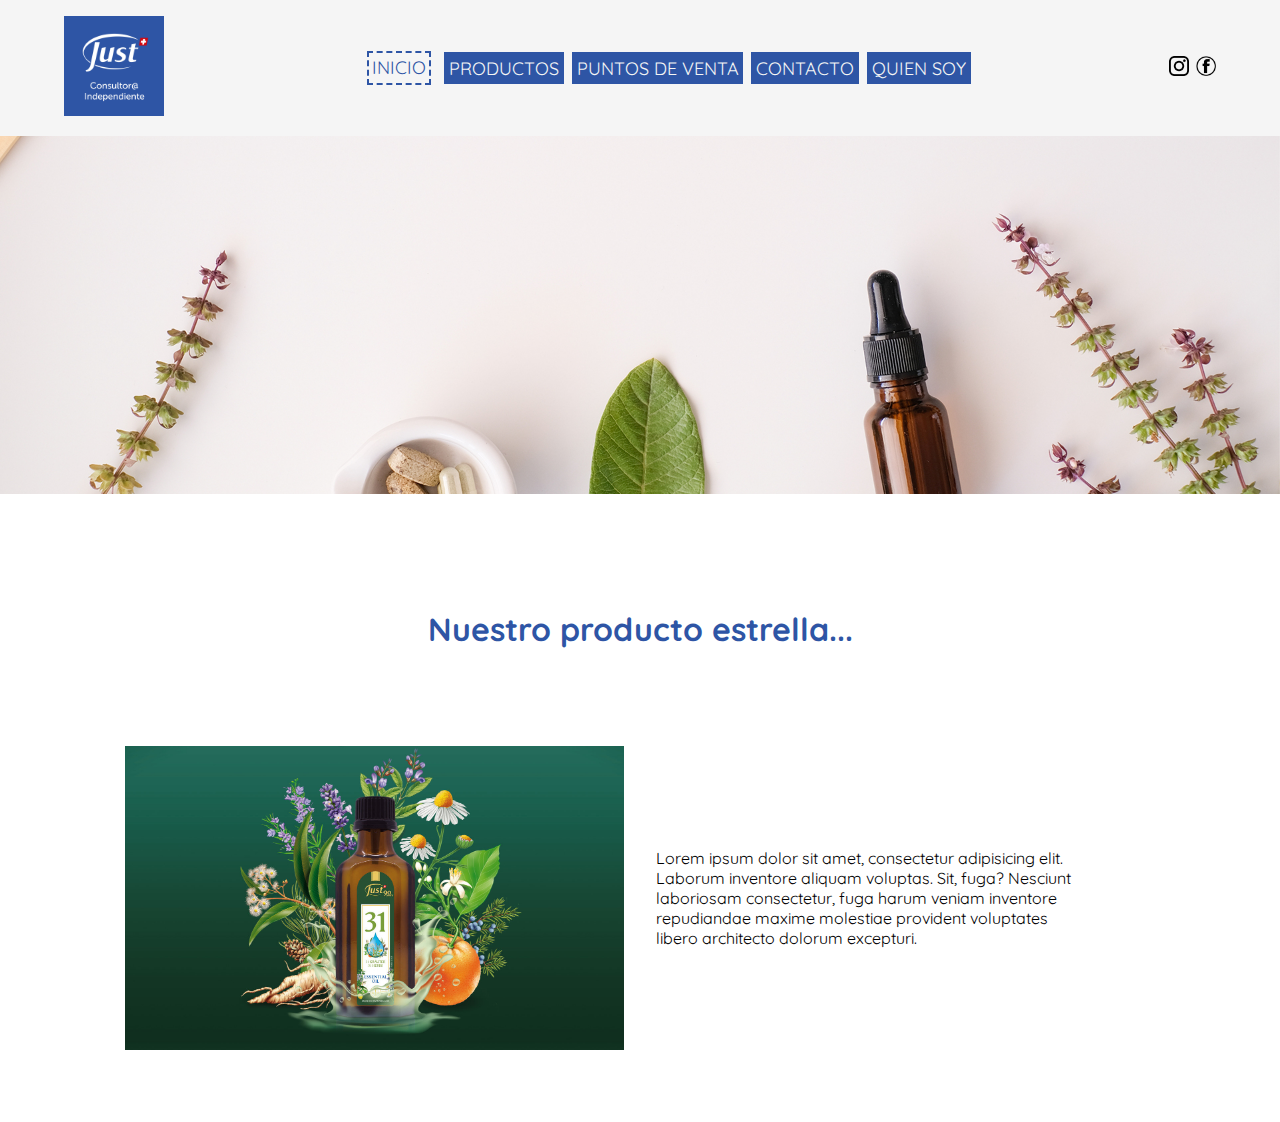
<file: index.html>
<!DOCTYPE html>
<html lang="en">

<head>
    <meta charset="UTF-8">
    <meta http-equiv="X-UA-Compatible" content="IE=edge">
    <meta name="viewport" content="width=device-width, initial-scale=1.0">
    <!-- link a mi css -->
    <link rel="stylesheet" href="./css/style.css">
    <!-- link font -->
    <link rel="preconnect" href="https://fonts.googleapis.com">
    <link rel="preconnect" href="https://fonts.gstatic.com" crossorigin>
    <link href="https://fonts.googleapis.com/css2?family=Quicksand&display=swap" rel="stylesheet">
    <title>Just by Pame</title>
</head>

<body>

    <header>

        <!-- imagen logo -->
        <div class="divImagenLogo">
            <img src="./img/logo.png" alt="Logo de justByPame">
        </div>

        <!-- navegacion -->
        <nav class="contenedor navegacion">
            <ul>
                <li class="itemActual">
                    <a href="./index.html">Inicio</a>
                </li>

                <li>
                    <a href="./pages/productos.html">Productos</a>
                </li>

                <li>
                    <a href="./pages/puntosVentas.html">Puntos de venta</a>
                </li>
                <li>
                    <a href="./pages/contacto.html">Contacto</a>
                </li>
                <li>
                    <a href="./pages/quienSoy.html">Quien soy</a>
                </li>
            </ul>
        </nav>

        <!-- redes sociales -->
        <div class="contenedor divRedes">

            <a target="_blank" href="https://www.instagram.com/just.arg/?hl=es">
                <img class="imagenInstagram" src="./img/logo_instagram.png" alt="">
            </a>

            <a target="_blank" href="https://es-la.facebook.com/VMJust/">
                <img class="imagenFacebook" src="./img/logo_facebook.png" alt="">
            </a>

        </div>

    </header>

    <main class="mainIndex">

        <!-- banner -->

        <img class="imagenBanner" src="./img/banner.jpg" alt="Banner productos just">


        <h1 class="tituloProducto">Nuestro producto estrella...</h1>

        <!-- producto estrella -->
        <img class="imagenProducto" src="./img/oleo31.jpg" alt="Oleo 31">

        <p class="textoProducto">Lorem ipsum dolor sit amet, consectetur adipisicing elit. Laborum inventore aliquam
            voluptas. Sit, fuga?
            Nesciunt laboriosam consectetur, fuga harum veniam inventore repudiandae maxime molestiae provident
            voluptates libero architecto dolorum excepturi.</p>

    </main>

    <footer></footer>



</body>

</html>
</file>
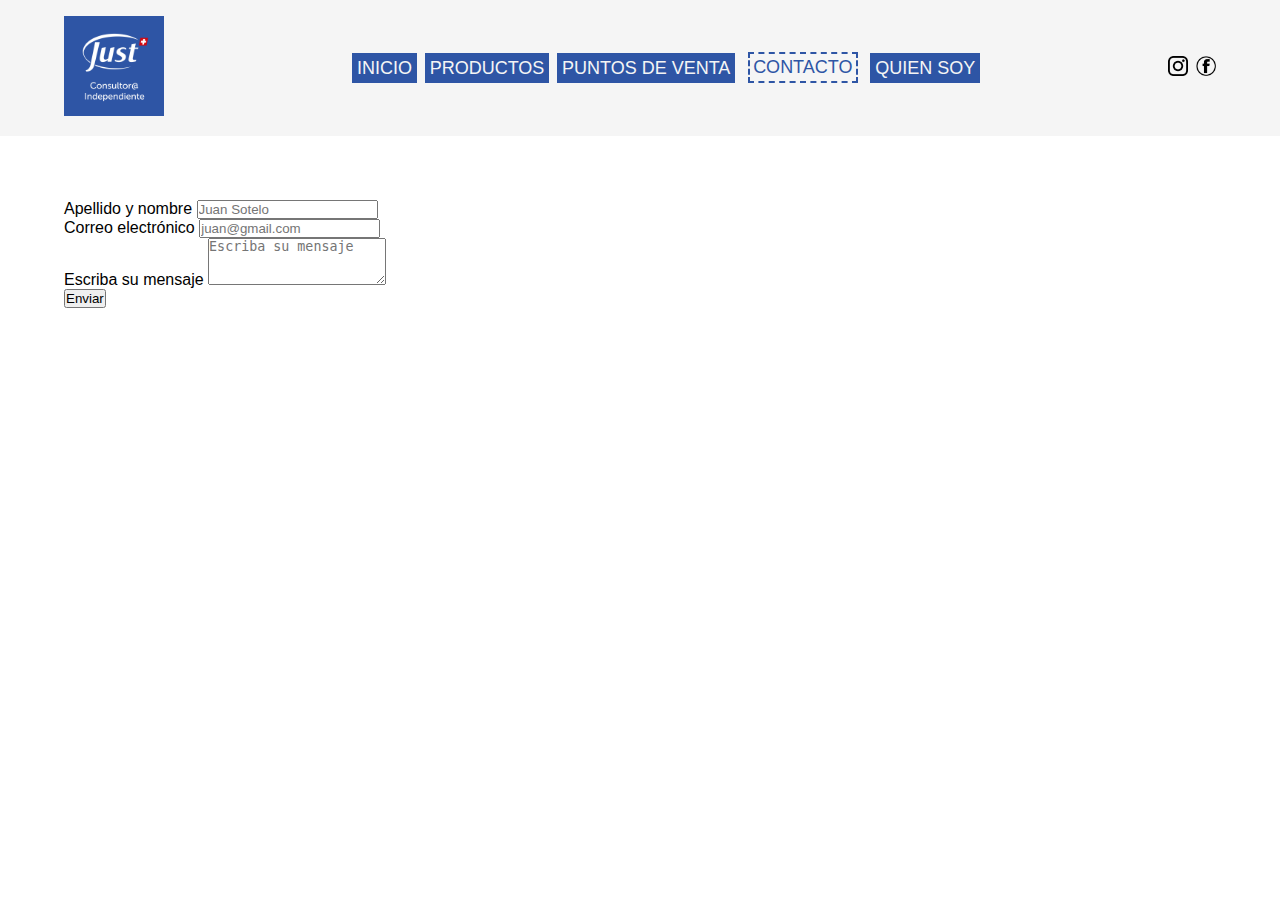
<file: pages/contacto.html>
<!DOCTYPE html>
<html lang="en">

<head>
    <meta charset="UTF-8">
    <meta http-equiv="X-UA-Compatible" content="IE=edge">
    <meta name="viewport" content="width=device-width, initial-scale=1.0">
    <!-- link bootstrap -->
    <link href="https://cdn.jsdelivr.net/npm/bootstrap@5.3.0-alpha3/dist/css/bootstrap.min.css" rel="stylesheet"
        integrity="sha384-KK94CHFLLe+nY2dmCWGMq91rCGa5gtU4mk92HdvYe+M/SXH301p5ILy+dN9+nJOZ" crossorigin="anonymous">
    <!-- link a mi css -->
    <link rel="stylesheet" href="../css/style.css">
    <title>Contacto</title>
</head>

<body>

    <header>

        <!-- imagen logo -->
        <div class="divImagenLogo">
            <img src="../img/logo.png" alt="Logo de justByPame">
        </div>

        <!-- navegacion -->
        <nav class="contenedor navegacion">
            <ul>
                <li>
                    <a href="../index.html">Inicio</a>
                </li>

                <li>
                    <a href="../productos.html">Productos</a>
                </li>

                <li>
                    <a href="./puntosVentas.html">Puntos de venta</a>
                </li>
                <li class="itemActual">
                    <a href="./contacto.html">Contacto</a>
                </li>
                <li>
                    <a href="./quienSoy.html">Quien soy</a>
                </li>
            </ul>
        </nav>

        <!-- redes sociales -->
        <div class="contenedor divRedes">

            <a target="_blank" href="https://www.instagram.com/just.arg/?hl=es">
                <img class="imagenInstagram" src="../img/logo_instagram.png" alt="">
            </a>

            <a target="_blank" href="https://es-la.facebook.com/VMJust/">
                <img class="imagenFacebook" src="../img/logo_facebook.png" alt="">
            </a>

        </div>

    </header>

    <main class="mainContacto">

        <form>
            <div class="mb-3">
                <label for="apellido y nombre" class="form-label">Apellido y nombre</label>
                <input type="text" class="form-control" placeholder="Juan Sotelo">
            </div>

            <div class="mb-3">
                <label for="Email" class="form-label">Correo electrónico</label>
                <input type="email" class="form-control" aria-describedby="emailHelp" placeholder="juan@gmail.com">
            </div>

            <div class="form-group mb-3">
                <label for="su mensaje">Escriba su mensaje</label>
                <textarea class="form-control" id="exampleFormControlTextarea1" rows="3" placeholder="Escriba su mensaje"></textarea>
            </div>

            <button type="submit" class="btn btn-primary">Enviar</button>

        </form>

        <div>
            <!-- <img src="" alt="imagen"> -->
        </div>

    </main>

    <footer></footer>

    <script src="https://cdn.jsdelivr.net/npm/bootstrap@5.3.0-alpha3/dist/js/bootstrap.bundle.min.js"
        integrity="sha384-ENjdO4Dr2bkBIFxQpeoTz1HIcje39Wm4jDKdf19U8gI4ddQ3GYNS7NTKfAdVQSZe"
        crossorigin="anonymous"></script>

</body>

</html>
</file>
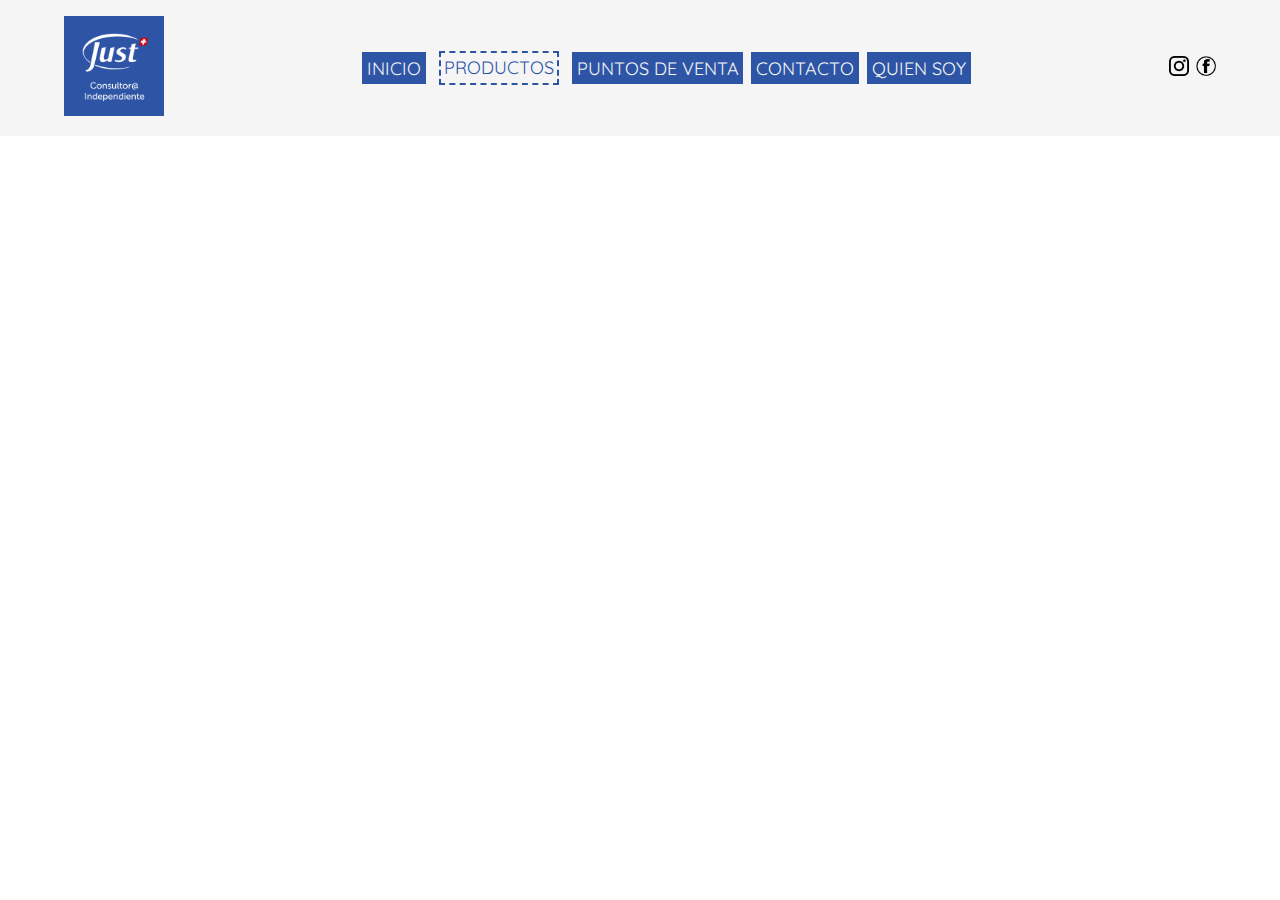
<file: pages/productos.html>
<!DOCTYPE html>
<html lang="en">
<head>
    <meta charset="UTF-8">
    <meta http-equiv="X-UA-Compatible" content="IE=edge">
    <meta name="viewport" content="width=device-width, initial-scale=1.0">
    <!-- link a mi css -->
    <link rel="stylesheet" href="../css/style.css">
    <!-- link font -->
    <link rel="preconnect" href="https://fonts.googleapis.com">
    <link rel="preconnect" href="https://fonts.gstatic.com" crossorigin>
    <link href="https://fonts.googleapis.com/css2?family=Quicksand&display=swap" rel="stylesheet">
    <title>Productos</title>
</head>
<body>
    
    <header>

        <!-- imagen logo -->
        <div class="divImagenLogo">
            <img src="../img/logo.png" alt="Logo de justByPame">
        </div>

        <!-- navegacion -->
        <nav class="contenedor navegacion">
            <ul>
                <li>
                    <a href="../index.html">Inicio</a>
                </li>

                <li class="itemActual">
                    <a href="./productos.html">Productos</a>
                </li>

                <li>
                    <a href="./puntosVentas.html">Puntos de venta</a>
                </li>
                <li>
                    <a href="./contacto.html">Contacto</a>
                </li>
                <li>
                    <a href="./quienSoy.html">Quien soy</a>
                </li>
            </ul>
        </nav>

        <!-- redes sociales -->
        <div class="contenedor divRedes">

            <a target="_blank" href="https://www.instagram.com/just.arg/?hl=es">
                <img class="imagenInstagram" src="../img/logo_instagram.png" alt="">
            </a>

            <a target="_blank" href="https://es-la.facebook.com/VMJust/">
                <img class="imagenFacebook" src="../img/logo_facebook.png" alt="">
            </a>

        </div>

    </header>

    <main>
        

    </main>

    <footer></footer>
    
</body>
</html>
</file>
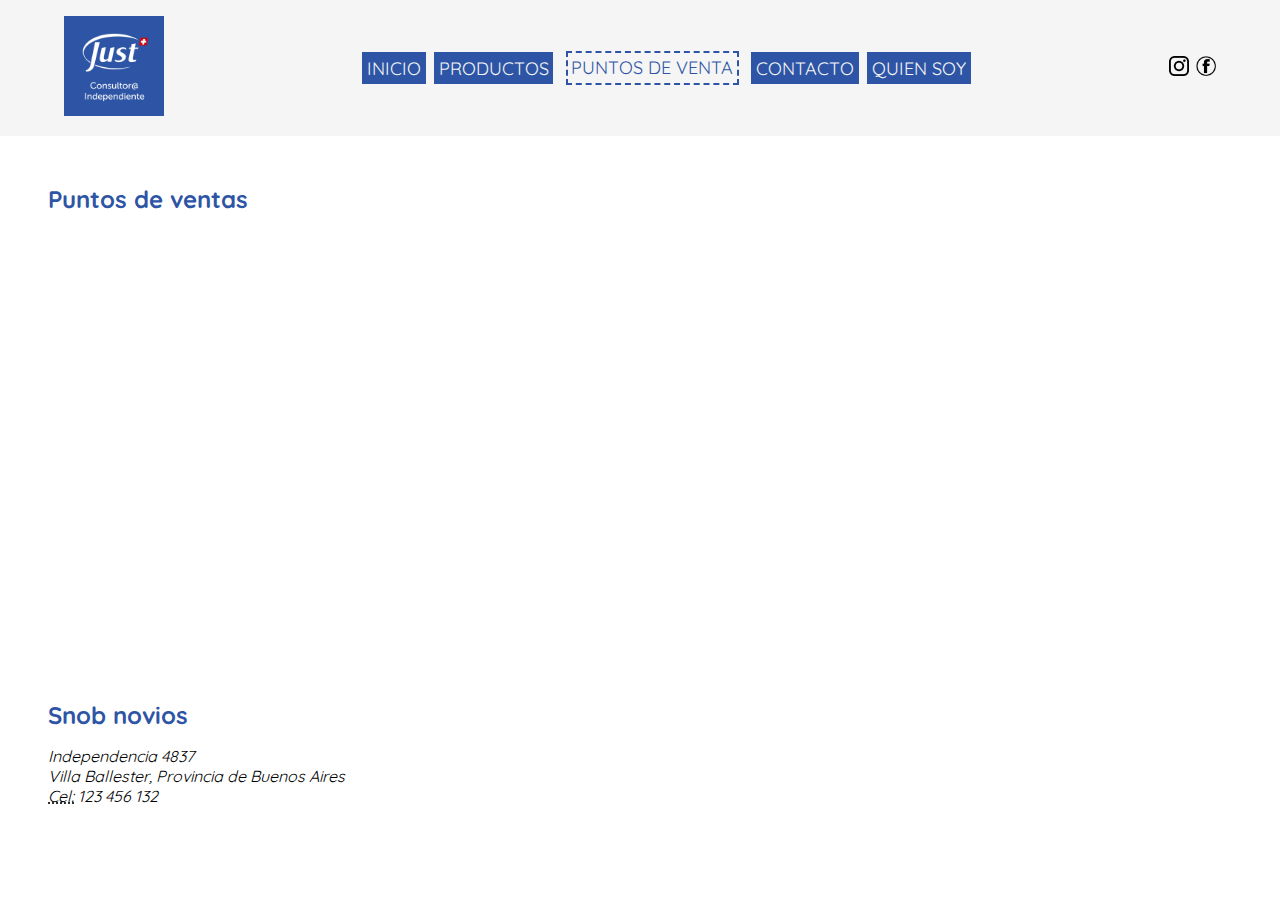
<file: pages/puntosVentas.html>
<!DOCTYPE html>
<html lang="en">

<head>
    <meta charset="UTF-8">
    <meta http-equiv="X-UA-Compatible" content="IE=edge">
    <meta name="viewport" content="width=device-width, initial-scale=1.0">
    <!-- links bootstrap -->
    <link rel="stylesheet" href="https://use.fontawesome.com/releases/v5.0.10/css/all.css"
        integrity="sha384-+d0P83n9kaQMCwj8F4RJB66tzIwOKmrdb46+porD/OvrJ+37WqIM7UoBtwHO6Nlg" crossorigin="anonymous">
    <!-- link a mi css -->
    <link rel="stylesheet" href="../css/style.css">
    <!-- link font -->
    <link rel="preconnect" href="https://fonts.googleapis.com">
    <link rel="preconnect" href="https://fonts.gstatic.com" crossorigin>
    <link href="https://fonts.googleapis.com/css2?family=Quicksand&display=swap" rel="stylesheet">
    <title>Puntos de ventas</title>
</head>

<body>

    <header>

        <!-- imagen logo -->
        <div class="divImagenLogo">
            <img src="../img/logo.png" alt="Logo de justByPame">
        </div>

        <!-- navegacion -->
        <nav class="contenedor navegacion">
            <ul>
                <li>
                    <a href="../index.html">Inicio</a>
                </li>

                <li>
                    <a href="./productos.html">Productos</a>
                </li>

                <li class="itemActual">
                    <a href="./puntosVentas.html">Puntos de venta</a>
                </li>
                <li>
                    <a href="./contacto.html">Contacto</a>
                </li>
                <li>
                    <a href="./quienSoy.html">Quien soy</a>
                </li>
            </ul>
        </nav>

        <!-- redes sociales -->
        <div class="contenedor divRedes">

            <a target="_blank" href="https://www.instagram.com/just.arg/?hl=es">
                <img class="imagenInstagram" src="../img/logo_instagram.png" alt="">
            </a>

            <a target="_blank" href="https://es-la.facebook.com/VMJust/">
                <img class="imagenFacebook" src="../img/logo_facebook.png" alt="">
            </a>

        </div>

    </header>

    <main>

        <section class="mapa">

            <div class="row">
                <div class="col-lg-8 ">
                    
                    <h2>Puntos de ventas</h2>

                    <iframe
                        src="https://www.google.com/maps/embed?pb=!1m18!1m12!1m3!1d13143.933360547864!2d-58.54299881534424!3d-34.55397719999997!2m3!1f0!2f0!3f0!3m2!1i1024!2i768!4f13.1!3m3!1m2!1s0x95bcb9ffccf1b999%3A0x2391e3cc67e36ee3!2sSnob%20Novios!5e0!3m2!1ses!2sar!4v1685048348920!5m2!1ses!2sar"
                        width="600" height="450" style="border:0;" allowfullscreen="" loading="lazy"
                        referrerpolicy="no-referrer-when-downgrade"></iframe>

                </div>

                <div class="col-lg-4">
                    
                    <h2>Snob novios</h2>
                    
                    <address>
                        Independencia 4837 <br>
                        Villa Ballester, Provincia de Buenos Aires<br>
                        <abbr title="Phone">Cel:</abbr> 123 456 132
                    </address>
                    
                </div>
            
            </div>

        </section>

    </main>

    <footer></footer>

    <script src="https://cdn.jsdelivr.net/npm/bootstrap@5.3.0-alpha3/dist/js/bootstrap.bundle.min.js"
        integrity="sha384-ENjdO4Dr2bkBIFxQpeoTz1HIcje39Wm4jDKdf19U8gI4ddQ3GYNS7NTKfAdVQSZe"
        crossorigin="anonymous"></script>
</body>

</html>
</file>
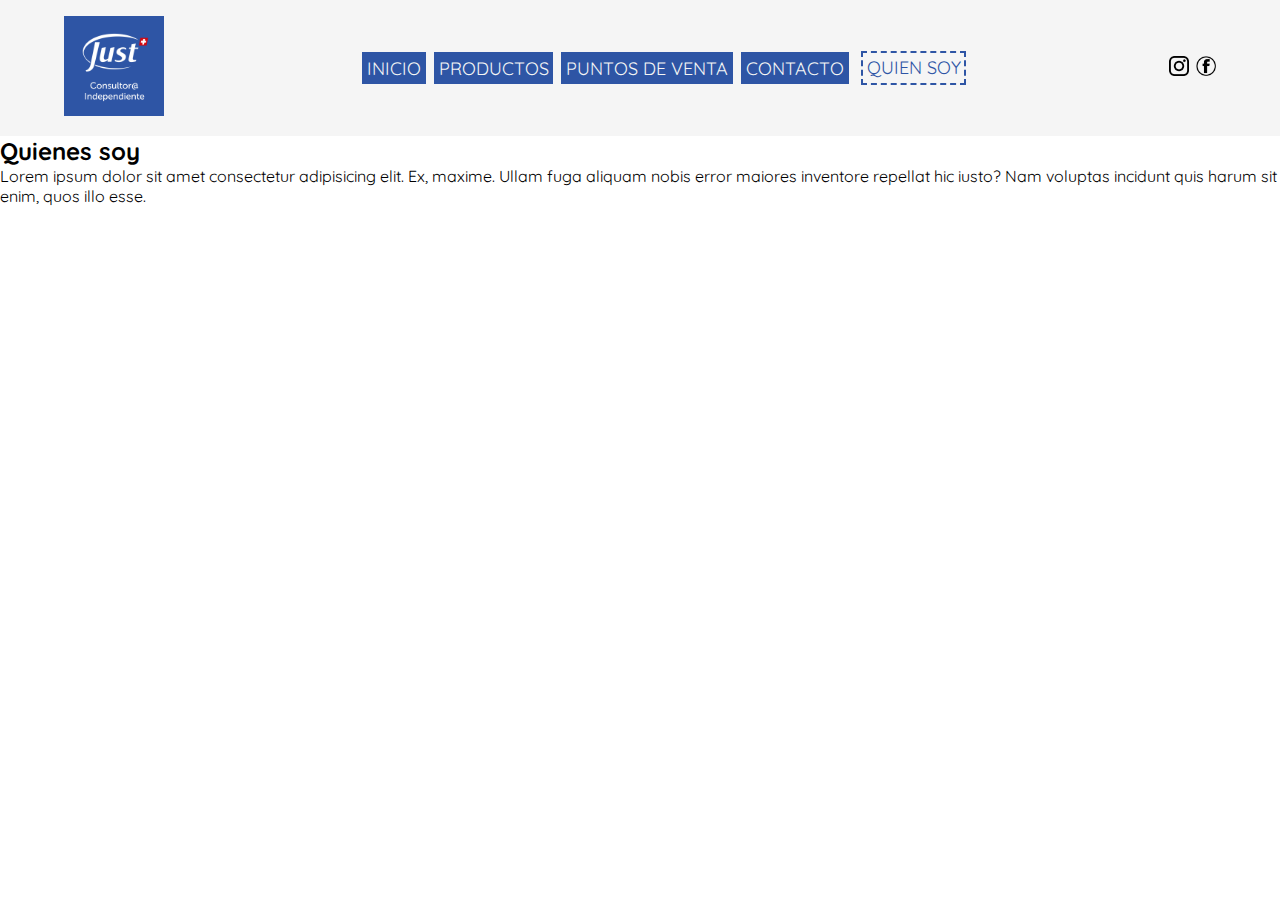
<file: pages/quienSoy.html>
<!DOCTYPE html>
<html lang="en">
<head>
    <meta charset="UTF-8">
    <meta http-equiv="X-UA-Compatible" content="IE=edge">
    <meta name="viewport" content="width=device-width, initial-scale=1.0">
    <!-- link a mi css -->
    <link rel="stylesheet" href="../css/style.css">
    <!-- link font -->
    <link rel="preconnect" href="https://fonts.googleapis.com">
    <link rel="preconnect" href="https://fonts.gstatic.com" crossorigin>
    <link href="https://fonts.googleapis.com/css2?family=Quicksand&display=swap" rel="stylesheet">
    <title>Quien soy</title>
</head>
<body>
    
    <header>

        <!-- imagen logo -->
        <div class="divImagenLogo">
            <img src="../img/logo.png" alt="Logo de justByPame">
        </div>

        <!-- navegacion -->
        <nav class="contenedor navegacion">
            <ul>
                <li>
                    <a href="../index.html">Inicio</a>
                </li>

                <li>
                    <a href="./productos.html">Productos</a>
                </li>

                <li>
                    <a href="./puntosVentas.html">Puntos de venta</a>
                </li>
                <li>
                    <a href="./contacto.html">Contacto</a>
                </li>
                <li class="itemActual">
                    <a href="./quienSoy.html">Quien soy</a>
                </li>
            </ul>
        </nav>

        <!-- redes sociales -->
        <div class="contenedor divRedes">

            <a target="_blank" href="https://www.instagram.com/just.arg/?hl=es">
                <img class="imagenInstagram" src="../img/logo_instagram.png" alt="">
            </a>

            <a target="_blank" href="https://es-la.facebook.com/VMJust/">
                <img class="imagenFacebook" src="../img/logo_facebook.png" alt="">
            </a>

        </div>
    

    </header>
    
    <main>
        <h2>Quienes soy</h2>
        <p>Lorem ipsum dolor sit amet consectetur adipisicing elit. Ex, maxime. Ullam fuga aliquam nobis error maiores inventore repellat hic iusto? Nam voluptas incidunt quis harum sit enim, quos illo esse.</p>
    </main>

    <footer>
        
    </footer>
    
</body>
</html>
</file>
<file: css/style.css>
* {
  margin: 0;
  padding: 0;
  box-sizing: border-box;
}

/* estilos generales */

a:link {
  text-decoration: none;
}

a:visited {
  text-decoration: none;
}

main{
  font-family: 'Quicksand', sans-serif;
}

header{
  font-family: 'Quicksand', sans-serif;
}
/* estilos desktop */
/* estilos cabecera todos los html*/
header {
  background-color: whitesmoke;
  display: flex;
  flex-flow: row wrap;
  justify-content: space-between;
  align-items: center;
  padding: 1rem 4rem;
}

header .divImagenLogo {
  width: 100px;
}

header .divImagenLogo img {
  width: 100%;
  object-fit: cover;
}

header .divRedes a img {
  width: 20px;
  height: 20px;
}

header .divRedes a .imagenInstagram {
  margin-right: 0.2rem;
}

header .navegacion ul {
  display: flex;
  flex-flow: row nowrap;
  gap: 0.5rem;
}

header .navegacion ul li {
  list-style: none;
  padding: 0.3rem;
  /* margin: 10px; */
  background-color: rgb(46, 85, 165);
  color: whitesmoke;
  text-align: center;
}

header .navegacion ul li a {
  text-transform: uppercase;
  font-size: large;
  color: whitesmoke;
}

/* estilo menu actual */
header .navegacion ul .itemActual {
  background-color: whitesmoke;
}

header .navegacion ul .itemActual a {
  color: rgb(46, 85, 165);
  padding: 0.2rem;
  /* margin: 10px; */
  border: 0.15rem dashed;
}

/* estilos index */
.mainIndex {
  display: grid;
  grid-template-rows: 1fr 0.2fr 1fr;
  grid-template-columns: repeat(2, 1fr);
  align-items: center;
  column-gap: 2rem;
  grid-template-areas:
    "banner banner"
    "titulo titulo"
    "imagenProducto textoProducto";
}

.mainIndex .imagenBanner {
  grid-area: banner;
  object-fit: cover;
  width: 100%;
  height: 80%;
  align-self: start;
}

.mainIndex .tituloProducto {
  grid-area: titulo;
  justify-self: center;
  font-size: 2rem;
  color: rgb(46, 85, 165);
}

.mainIndex .imagenProducto {
  grid-area: imagenProducto;
  justify-self: end;
  width: 80%;
}

.mainIndex .textoProducto {
  grid-area: textoProducto;
  text-align: left;
  padding-right: 12.5rem;
  font-size: 1rem;
}

/* estilos contacto.html*/
.mainContacto form{
  width: 30%;
  margin: 4rem;
}

.mainContacto form #ejemploMail{
  margin: 1rem;
}

.mainContacto form #ejemploApellidoNombre{
  margin: 1rem;
}

/* estilos puntosVentas.html*/

.mapa{
  margin: 3rem;
}

.mapa h2{
  color:rgb(46, 85, 165);
  margin: 1rem 0rem;
}

/* estilos tablet */
@media screen and (max-width: 900px) {
  
  header{
    padding: 1rem;
  }

  
  header .navegacion ul {
    flex-flow: column wrap;
  }

  header .navegacion ul li a {
    font-size: 0.9rem;
  }

  .mainIndex {
    display: flex;
    flex-direction: column;
    gap: 2rem;
    align-items: center;
    justify-content: center;
  }

  .mainIndex .tituloProducto {
    margin-bottom: 4rem;
    margin-top: 4rem;
  }

  .mainIndex .textoProducto{
    text-align: center;
    margin-left: 10rem;
    margin-top: 2rem;

  }

  /* estilos contactos tablet*/
  .mainContacto form{
    width: 70%;
    margin: 4rem;
  }
}

/* estilos celulares */

@media screen and (max-width: 500px) {
  
  
  header .navegacion ul li {
    padding: 0.2rem;
    /* margin: 10px; */
    background-color: rgb(46, 85, 165);
  }
  
  header .navegacion ul li a {
    font-size: 0.7rem;
  }

  header .navegacion ul .itemActual a {
    padding: 0.2rem;
  }



}
</file>
